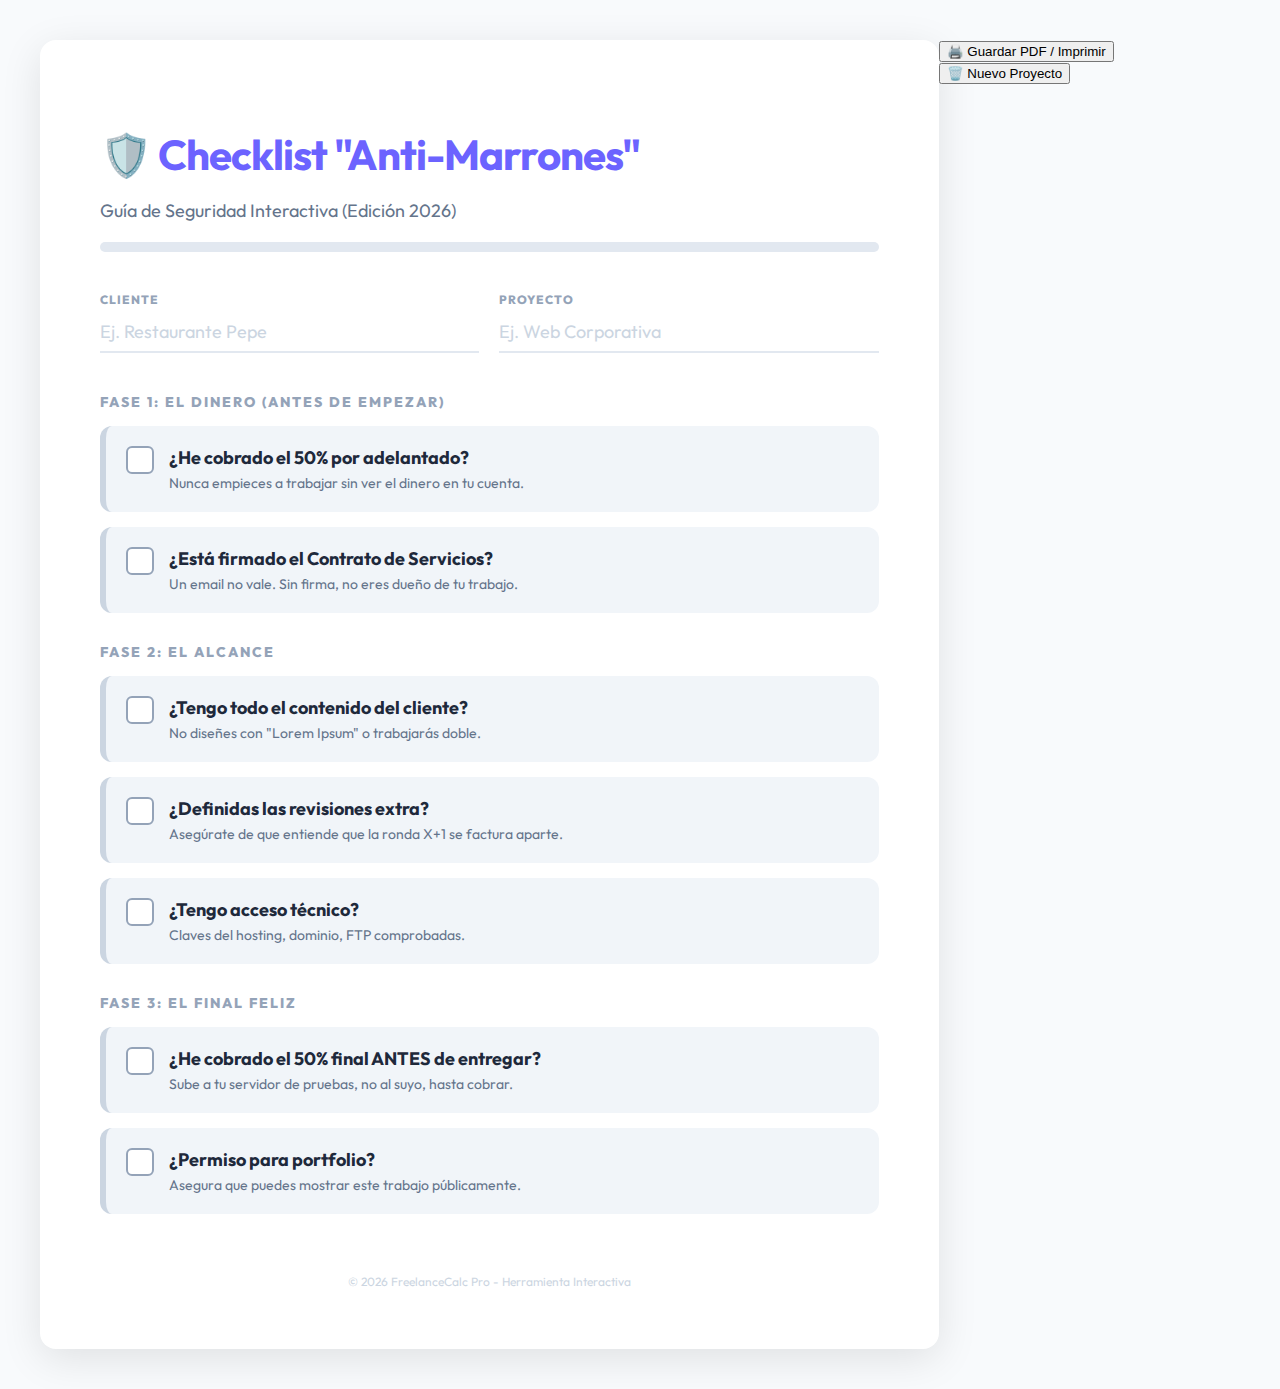
<file: CHECKLIST_PRINT.html>
<!DOCTYPE html>
<html lang="es">

<head>
    <meta charset="UTF-8">
    <title>Checklist Anti-Marrones Freelance 2026</title>
    <style>
        @import url('https://fonts.googleapis.com/css2?family=Outfit:wght@300;400;600;800&display=swap');

        body {
            font-family: 'Outfit', sans-serif;
            background: #f8fafc;
            color: #1e293b;
            margin: 0;
            padding: 40px;
            display: flex;
            justify-content: center;
        }

        .checklist-container {
            width: 800px;
            background: white;
            padding: 60px;
            border-radius: 16px;
            box-shadow: 0 10px 40px rgba(0, 0, 0, 0.1);
        }

        h1 {
            color: #6C63FF;
            font-size: 42px;
            margin-bottom: 10px;
            letter-spacing: -1px;
        }

        .subtitle {
            color: #64748b;
            font-size: 18px;
            margin-bottom: 20px;
        }

        /* Progress Bar */
        .progress-container {
            background: #e2e8f0;
            border-radius: 10px;
            height: 10px;
            width: 100%;
            margin-bottom: 40px;
            overflow: hidden;
        }

        .progress-bar {
            height: 100%;
            background: #10b981;
            width: 0%;
            transition: width 0.3s ease;
        }

        .section {
            margin-bottom: 30px;
        }

        .section-title {
            font-size: 14px;
            text-transform: uppercase;
            letter-spacing: 2px;
            color: #94a3b8;
            font-weight: 800;
            margin-bottom: 15px;
        }

        .check-item {
            display: flex;
            align-items: flex-start;
            margin-bottom: 15px;
            padding: 20px;
            background: #f1f5f9;
            border-radius: 12px;
            border-left: 6px solid #cbd5e1;
            cursor: pointer;
            transition: all 0.2s;
            user-select: none;
        }

        .check-item:hover {
            transform: translateY(-2px);
        }

        /* Checked State */
        .check-item.checked {
            background: #ecfdf5;
            border-left-color: #10b981;
        }

        .check-item.checked .check-box {
            background: #10b981;
            border-color: #10b981;
        }

        .check-item.checked .check-box::after {
            content: '✓';
            color: white;
            font-size: 16px;
            display: block;
            text-align: center;
            line-height: 22px;
        }

        .check-box {
            width: 24px;
            height: 24px;
            border: 2px solid #94a3b8;
            border-radius: 6px;
            margin-right: 15px;
            flex-shrink: 0;
            background: white;
            transition: 0.2s;
        }

        .content h3 {
            margin: 0 0 5px 0;
            font-size: 18px;
        }

        .content p {
            margin: 0;
            font-size: 14px;
            color: #64748b;
        }

        .footer {
            margin-top: 60px;
            text-align: center;
            font-size: 12px;
            color: #cbd5e1;
        }

        /* Input Row */
        .input-row {
            display: flex;
            gap: 20px;
            margin-bottom: 40px;
        }

        .input-group {
            flex: 1;
            display: flex;
            flex-direction: column;
        }

        .input-label {
            font-size: 12px;
            text-transform: uppercase;
            color: #94a3b8;
            font-weight: 800;
            margin-bottom: 5px;
            letter-spacing: 1px;
        }

        .project-input {
            width: 100%;
            border: none;
            border-bottom: 2px solid #e2e8f0;
            font-size: 18px;
            padding: 8px 0;
            font-family: 'Outfit', sans-serif;
            color: #1e293b;
            outline: none;
            background: transparent;
            transition: border-color 0.2s;
        }

        .project-input:focus {
            border-color: #6C63FF;
        }

        .project-input::placeholder {
            color: #cbd5e1;
        }
    </style>
</head>

<body>

    <div class="checklist-container">
        <h1>🛡️ Checklist "Anti-Marrones"</h1>
        <p class="subtitle">Guía de Seguridad Interactiva (Edición 2026)</p>

        <div class="progress-container">
            <div class="progress-bar" id="progressBar"></div>
        </div>

        <div class="input-row">
            <div class="input-group">
                <label class="input-label">Cliente</label>
                <input type="text" id="clientName" class="project-input" placeholder="Ej. Restaurante Pepe">
            </div>
            <div class="input-group">
                <label class="input-label">Proyecto</label>
                <input type="text" id="projectName" class="project-input" placeholder="Ej. Web Corporativa">
            </div>
        </div>

        <!-- Fase 1 -->
        <div class="section">
            <div class="section-title">FASE 1: EL DINERO (ANTES DE EMPEZAR)</div>

            <div class="check-item" onclick="toggleCheck(this)">
                <div class="check-box"></div>
                <div class="content">
                    <h3>¿He cobrado el 50% por adelantado?</h3>
                    <p>Nunca empieces a trabajar sin ver el dinero en tu cuenta.</p>
                </div>
            </div>

            <div class="check-item" onclick="toggleCheck(this)">
                <div class="check-box"></div>
                <div class="content">
                    <h3>¿Está firmado el Contrato de Servicios?</h3>
                    <p>Un email no vale. Sin firma, no eres dueño de tu trabajo.</p>
                </div>
            </div>
        </div>

        <!-- Fase 2 -->
        <div class="section">
            <div class="section-title">FASE 2: EL ALCANCE</div>

            <div class="check-item" onclick="toggleCheck(this)">
                <div class="check-box"></div>
                <div class="content">
                    <h3>¿Tengo todo el contenido del cliente?</h3>
                    <p>No diseñes con "Lorem Ipsum" o trabajarás doble.</p>
                </div>
            </div>

            <div class="check-item" onclick="toggleCheck(this)">
                <div class="check-box"></div>
                <div class="content">
                    <h3>¿Definidas las revisiones extra?</h3>
                    <p>Asegúrate de que entiende que la ronda X+1 se factura aparte.</p>
                </div>
            </div>

            <div class="check-item" onclick="toggleCheck(this)">
                <div class="check-box"></div>
                <div class="content">
                    <h3>¿Tengo acceso técnico?</h3>
                    <p>Claves del hosting, dominio, FTP comprobadas.</p>
                </div>
            </div>
        </div>

        <!-- Fase 3 -->
        <div class="section">
            <div class="section-title">FASE 3: EL FINAL FELIZ</div>

            <div class="check-item" onclick="toggleCheck(this)">
                <div class="check-box"></div>
                <div class="content">
                    <h3>¿He cobrado el 50% final ANTES de entregar?</h3>
                    <p>Sube a tu servidor de pruebas, no al suyo, hasta cobrar.</p>
                </div>
            </div>

            <div class="check-item" onclick="toggleCheck(this)">
                <div class="check-box"></div>
                <div class="content">
                    <h3>¿Permiso para portfolio?</h3>
                    <p>Asegura que puedes mostrar este trabajo públicamente.</p>
                </div>
            </div>
        </div>

        <div class="footer">
            © 2026 FreelanceCalc Pro - Herramienta Interactiva
        </div>
    </div>

    <div class="actions-bar">
        <button class="btn btn-print" onclick="window.print()">🖨️ Guardar PDF / Imprimir</button>
        <button class="btn btn-reset" onclick="resetAll()">🗑️ Nuevo Proyecto</button>
    </div>

    <script>
        document.addEventListener('DOMContentLoaded', () => {
            // Load Checks
            const items = document.querySelectorAll('.check-item');
            items.forEach((item, index) => {
                const isChecked = localStorage.getItem('check_' + index) === 'true';
                if (isChecked) {
                    item.classList.add('checked');
                }
            });

            // Load Project Info
            const savedProject = localStorage.getItem('projectName');
            if (savedProject) document.getElementById('projectName').value = savedProject;

            const savedClient = localStorage.getItem('clientName');
            if (savedClient) document.getElementById('clientName').value = savedClient;

            updateProgress();

            // Save Inputs on Type
            document.getElementById('projectName').addEventListener('input', (e) => localStorage.setItem('projectName', e.target.value));
            document.getElementById('clientName').addEventListener('input', (e) => localStorage.setItem('clientName', e.target.value));
        });

        function toggleCheck(element) {
            element.classList.toggle('checked');
            saveState();
            updateProgress();
        }

        function saveState() {
            const items = document.querySelectorAll('.check-item');
            items.forEach((item, index) => {
                localStorage.setItem('check_' + index, item.classList.contains('checked'));
            });
        }

        function updateProgress() {
            const total = document.querySelectorAll('.check-item').length;
            const checked = document.querySelectorAll('.check-item.checked').length;
            const percentage = (checked / total) * 100;
            document.getElementById('progressBar').style.width = percentage + '%';
        }

        function resetAll() {
            if (confirm('¿Seguro que quieres borrar todo para empezar un nuevo proyecto?')) {
                localStorage.clear();
                document.querySelectorAll('.check-item').forEach(item => item.classList.remove('checked'));
                document.getElementById('projectName').value = '';
                document.getElementById('clientName').value = '';
                updateProgress();
            }
        }
    </script>
</body>

</html>
</file>
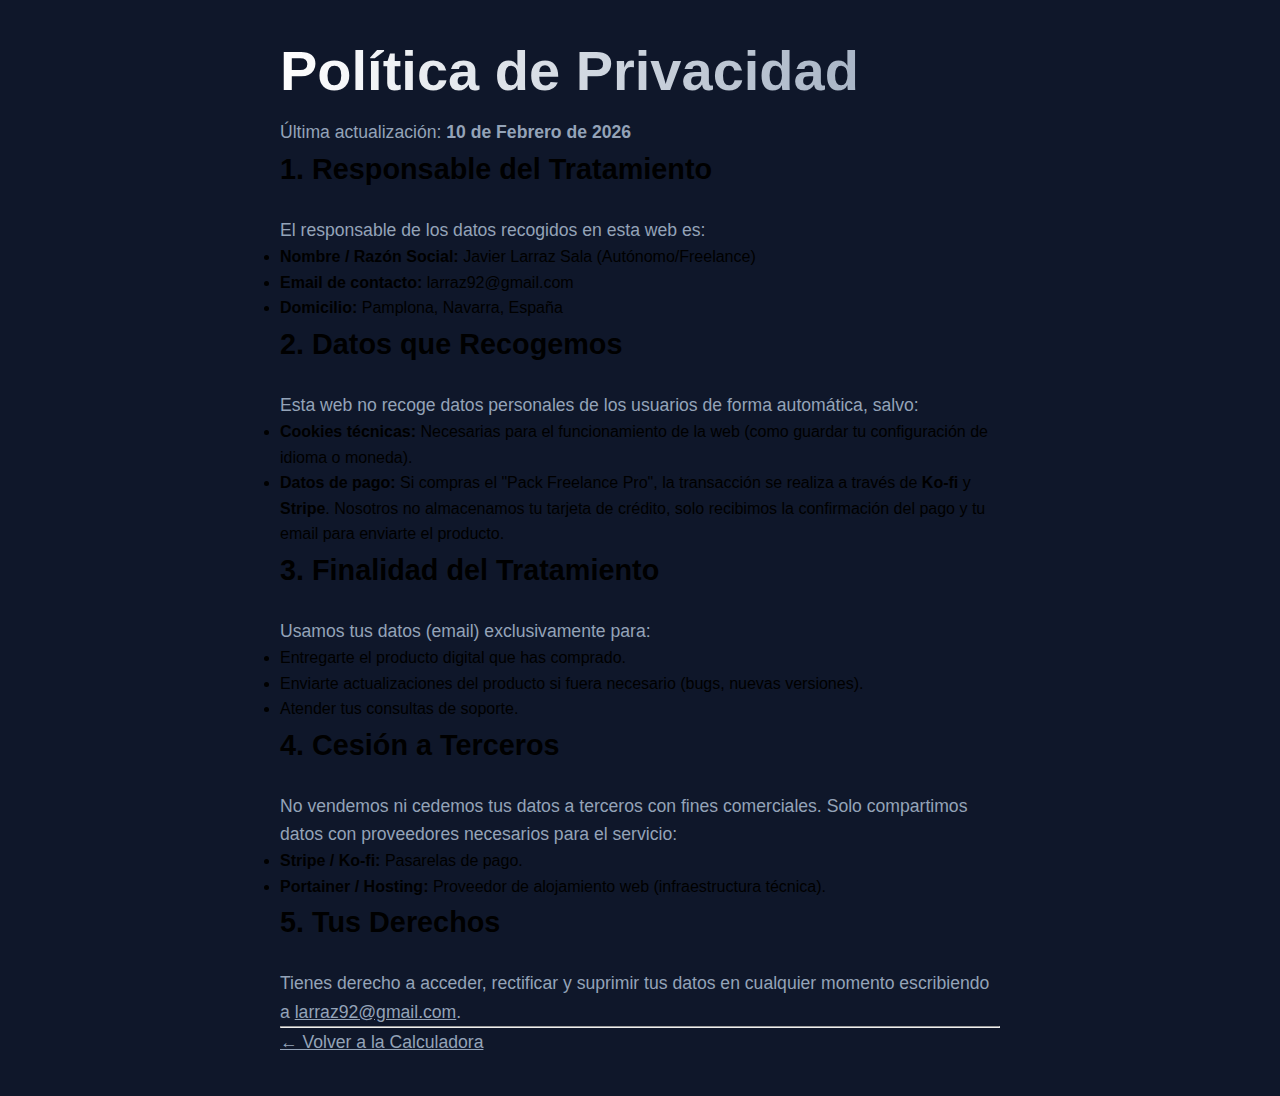
<file: privacidad.html>
<!DOCTYPE html>
<html lang="es">

<head>
    <meta charset="UTF-8">
    <meta name="viewport" content="width=device-width, initial-scale=1.0">
    <title>Política de Privacidad - Calculadora Freelance</title>
    <link rel="icon" type="image/svg+xml" href="favicon.svg">
    <link rel="stylesheet" href="style.css">
    <style>
        body {
            padding: 40px;
            line-height: 1.6;
            max-width: 800px;
            margin: 0 auto;
            color: var(--text-color);
        }

        h1,
        h2,
        h3 {
            color: var(--primary-color);
        }

        a {
            color: var(--primary-color);
            text-decoration: underline;
        }
    </style>
</head>

<body>
    <h1>Política de Privacidad</h1>
    <p>Última actualización: <strong>10 de Febrero de 2026</strong></p>

    <h2>1. Responsable del Tratamiento</h2>
    <p>El responsable de los datos recogidos en esta web es:</p>
    <ul>
        <li><strong>Nombre / Razón Social:</strong> Javier Larraz Sala (Autónomo/Freelance)</li>
        <li><strong>Email de contacto:</strong> larraz92@gmail.com</li>
        <li><strong>Domicilio:</strong> Pamplona, Navarra, España</li>
    </ul>

    <h2>2. Datos que Recogemos</h2>
    <p>Esta web no recoge datos personales de los usuarios de forma automática, salvo:</p>
    <ul>
        <li><strong>Cookies técnicas:</strong> Necesarias para el funcionamiento de la web (como guardar tu
            configuración de idioma o moneda).</li>
        <li><strong>Datos de pago:</strong> Si compras el "Pack Freelance Pro", la transacción se realiza a través de
            <strong>Ko-fi</strong> y <strong>Stripe</strong>. Nosotros no almacenamos tu tarjeta de crédito, solo
            recibimos la confirmación del pago y tu email para enviarte el producto.</li>
    </ul>

    <h2>3. Finalidad del Tratamiento</h2>
    <p>Usamos tus datos (email) exclusivamente para:</p>
    <ul>
        <li>Entregarte el producto digital que has comprado.</li>
        <li>Enviarte actualizaciones del producto si fuera necesario (bugs, nuevas versiones).</li>
        <li>Atender tus consultas de soporte.</li>
    </ul>

    <h2>4. Cesión a Terceros</h2>
    <p>No vendemos ni cedemos tus datos a terceros con fines comerciales. Solo compartimos datos con proveedores
        necesarios para el servicio:</p>
    <ul>
        <li><strong>Stripe / Ko-fi:</strong> Pasarelas de pago.</li>
        <li><strong>Portainer / Hosting:</strong> Proveedor de alojamiento web (infraestructura técnica).</li>
    </ul>

    <h2>5. Tus Derechos</h2>
    <p>Tienes derecho a acceder, rectificar y suprimir tus datos en cualquier momento escribiendo a <a
            href="mailto:larraz92@gmail.com">larraz92@gmail.com</a>.</p>

    <hr>
    <p><a href="index.html">← Volver a la Calculadora</a></p>
</body>

</html>
</file>
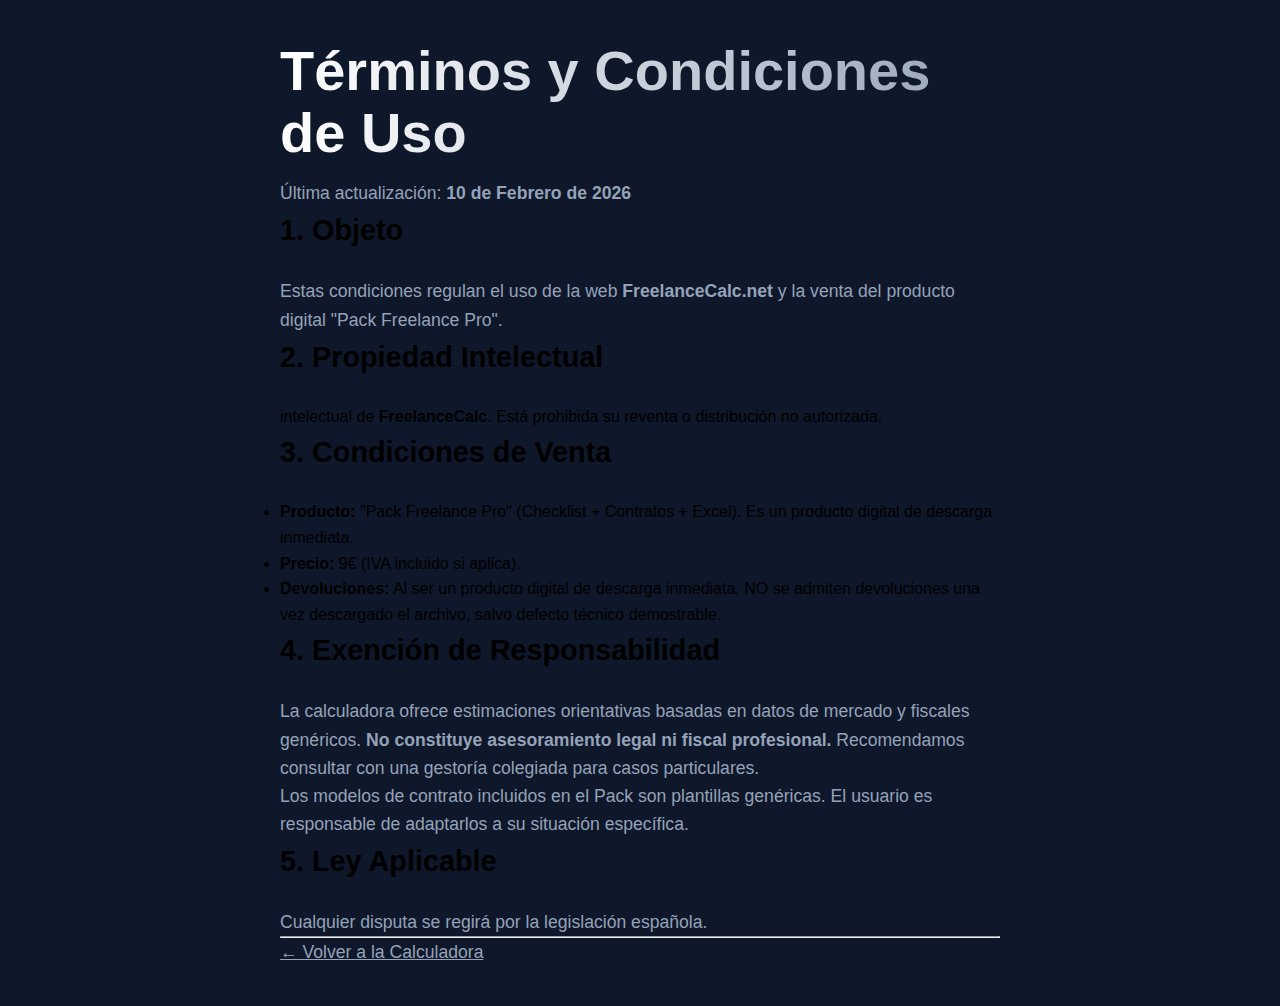
<file: terminos.html>
<!DOCTYPE html>
<html lang="es">

<head>
    <meta charset="UTF-8">
    <meta name="viewport" content="width=device-width, initial-scale=1.0">
    <title>Términos y Condiciones - Calculadora Freelance</title>
    <meta name="description"
        content="Términos y condiciones de uso de FreelanceCalc.net. Información legal sobre nuestros servicios y productos digitales.">
    <link rel="canonical" href="https://freelancecalc.net/terminos.html">
    <link rel="icon" type="image/svg+xml" href="favicon.svg">
    <link rel="stylesheet" href="style.css">
    <style>
        body {
            padding: 40px;
            line-height: 1.6;
            max-width: 800px;
            margin: 0 auto;
            color: var(--text-color);
        }

        h1,
        h2,
        h3 {
            color: var(--primary-color);
        }

        a {
            color: var(--primary-color);
            text-decoration: underline;
        }
    </style>
</head>

<body>
    <h1>Términos y Condiciones de Uso</h1>
    <p>Última actualización: <strong>10 de Febrero de 2026</strong></p>

    <h2>1. Objeto</h2>
    <p>Estas condiciones regulan el uso de la web <strong>FreelanceCalc.net</strong> y la venta del producto digital
        "Pack Freelance Pro".</p>

    <h2>2. Propiedad Intelectual</h2>
    intelectual de <strong>FreelanceCalc</strong>. Está prohibida su reventa o distribución no autorizada.</p>

    <h2>3. Condiciones de Venta</h2>
    <ul>
        <li><strong>Producto:</strong> "Pack Freelance Pro" (Checklist + Contratos + Excel). Es un producto digital de
            descarga inmediata.</li>
        <li><strong>Precio:</strong> 9€ (IVA incluido si aplica).</li>
        <li><strong>Devoluciones:</strong> Al ser un producto digital de descarga inmediata, NO se admiten devoluciones
            una vez descargado el archivo, salvo defecto técnico demostrable.</li>
    </ul>

    <h2>4. Exención de Responsabilidad</h2>
    <p>La calculadora ofrece estimaciones orientativas basadas en datos de mercado y fiscales genéricos. <strong>No
            constituye asesoramiento legal ni fiscal profesional.</strong> Recomendamos consultar con una gestoría
        colegiada para casos particulares.</p>
    <p>Los modelos de contrato incluidos en el Pack son plantillas genéricas. El usuario es responsable de adaptarlos a
        su situación específica.</p>

    <h2>5. Ley Aplicable</h2>
    <p>Cualquier disputa se regirá por la legislación española.</p>

    <hr>
    <p><a href="index.html">← Volver a la Calculadora</a></p>
</body>

</html>
</file>
<file: style.css>
:root {
    --primary: #6C63FF;
    /* Vibrant Purple */
    --primary-hover: #5a52d4;
    --secondary: #00D2FF;
    /* Cyan */
    --background: #0f172a;
    /* Dark Navy */
    --surface: rgba(255, 255, 255, 0.05);
    --border: rgba(255, 255, 255, 0.1);
    --text-main: #f8fafc;
    --text-muted: #94a3b8;
    --success: #10b981;
    --glass: blur(10px);
}

* {
    margin: 0;
    padding: 0;
    box-sizing: border-box;
    font-family: 'Outfit', sans-serif;
}

body {
    background-color: var(--background);
    color: var(--text-main);
    overflow-x: hidden;
    line-height: 1.6;
}

/* Background Effects */
.bg-gradient {
    position: fixed;
    top: -20%;
    left: -10%;
    width: 50vw;
    height: 50vw;
    background: radial-gradient(circle, rgba(108, 99, 255, 0.2) 0%, rgba(15, 23, 42, 0) 70%);
    z-index: -1;
    border-radius: 50%;
}

.bg-blur {
    position: fixed;
    bottom: -20%;
    right: -10%;
    width: 40vw;
    height: 40vw;
    background: radial-gradient(circle, rgba(0, 210, 255, 0.15) 0%, rgba(15, 23, 42, 0) 70%);
    z-index: -1;
    border-radius: 50%;
}

/* Typography */
h1 {
    font-size: 3.5rem;
    font-weight: 700;
    background: linear-gradient(to right, #fff, #94a3b8);
    -webkit-background-clip: text;
    -webkit-text-fill-color: transparent;
    margin-bottom: 1rem;
    line-height: 1.1;
}

h2 {
    font-size: 1.8rem;
    margin-bottom: 1.5rem;
    color: var(--text-main);
}

p {
    color: var(--text-muted);
    font-size: 1.1rem;
}

a {
    text-decoration: none;
    color: inherit;
    transition: 0.3s;
}

/* Header */
header {
    padding: 1.5rem 5%;
    display: flex;
    justify-content: space-between;
    align-items: center;
    backdrop-filter: var(--glass);
    position: sticky;
    top: 0;
    z-index: 100;
    border-bottom: 1px solid var(--border);
}

.logo {
    font-size: 1.5rem;
    font-weight: 700;
}

.logo span {
    color: var(--primary);
}

nav ul {
    display: flex;
    gap: 2rem;
    align-items: center;
    list-style: none;
}

nav a:hover {
    color: var(--primary);
}

/* Buttons */
.btn-primary,
.btn-calc,
.btn-cta {
    background: linear-gradient(135deg, var(--primary), var(--secondary));
    color: white;
    padding: 0.8rem 1.5rem;
    border-radius: 8px;
    font-weight: 600;
    border: none;
    cursor: pointer;
    transition: transform 0.2s, box-shadow 0.2s;
    display: inline-block;
}

.btn-primary:hover,
.btn-calc:hover,
.btn-cta:hover {
    transform: translateY(-2px);
    box-shadow: 0 4px 15px rgba(108, 99, 255, 0.3);
}

.btn-secondary {
    background: var(--surface);
    color: var(--text-main);
    border: 1px solid var(--border);
    padding: 0.8rem 1.5rem;
    border-radius: 8px;
    font-weight: 600;
    cursor: pointer;
}

.btn-secondary:hover {
    background: rgba(255, 255, 255, 0.1);
}

/* Hero Section */
.hero {
    text-align: center;
    padding: 6rem 1rem;
    max-width: 800px;
    margin: 0 auto;
}

.hero p {
    margin-bottom: 2rem;
    max-width: 600px;
    margin-left: auto;
    margin-right: auto;
}

/* Calculator Form */
#calculadora {
    scroll-margin-top: 120px;
    /* Prevent header from covering title */
}

.calculator-container {
    max-width: 900px;
    margin: 0 auto 4rem auto;
    padding: 0 1rem;
    display: grid;
    grid-template-columns: 1fr;
    gap: 2rem;
}

@media (min-width: 768px) {
    .calculator-container {
        grid-template-columns: 1.2fr 0.8fr;
    }
}

.glass-card {
    background: var(--surface);
    backdrop-filter: var(--glass);
    border: 1px solid var(--border);
    border-radius: 16px;
    padding: 2rem;
    box-shadow: 0 8px 32px rgba(0, 0, 0, 0.2);
}

.input-group {
    margin-bottom: 1.5rem;
    text-align: left;
}

label {
    display: block;
    margin-bottom: 0.5rem;
    font-weight: 600;
    font-size: 1rem;
    color: #e2e8f0;
    /* Brighter text for better visibility */
}

select {
    width: 100%;
    padding: 0.8rem;
    background: rgba(0, 0, 0, 0.2);
    border: 1px solid var(--border);
    border-radius: 8px;
    color: var(--text-main);
    font-size: 1rem;
    outline: none;
    cursor: pointer;
    appearance: none;
    /* Remove default arrow to style consistently */
    background-image: url("data:image/svg+xml;charset=UTF-8,%3csvg xmlns='http://www.w3.org/2000/svg' viewBox='0 0 24 24' fill='none' stroke='white' stroke-width='2' stroke-linecap='round' stroke-linejoin='round'%3e%3cpolyline points='6 9 12 15 18 9'%3e%3c/polyline%3e%3c/svg%3e");
    background-repeat: no-repeat;
    background-position: right 1rem center;
    background-size: 1em;
}

select option {
    background-color: #0f172a;
    /* Force dark background */
    color: white;
}

select:focus {
    border-color: var(--primary);
    background-color: rgba(0, 0, 0, 0.4);
}

.checkbox-group {
    display: flex;
    align-items: center;
}

.container-checkbox {
    display: flex;
    align-items: center;
    cursor: pointer;
    user-select: none;
}

.container-checkbox input {
    margin-right: 0.8rem;
    width: 1.2rem;
    height: 1.2rem;
    accent-color: var(--primary);
}

.btn-calc {
    width: 100%;
    margin-top: 1rem;
    font-size: 1.1rem;
}

/* Results */
.result-hidden {
    opacity: 0.5;
    pointer-events: none;
    filter: blur(2px);
    transition: 0.4s;
}

.result-visible {
    opacity: 1;
    pointer-events: all;
    filter: blur(0);
}

.price-display {
    text-align: center;
    margin: 1.5rem 0;
}

.currency {
    font-size: 1.5rem;
    vertical-align: top;
    color: var(--secondary);
}

#finalPrice {
    font-size: 3.5rem;
    font-weight: 800;
    color: white;
    text-shadow: 0 0 20px rgba(108, 99, 255, 0.5);
}

.range-text {
    display: block;
    font-size: 0.9rem;
    color: var(--text-muted);
    margin-top: 0.5rem;
}

.breakdown {
    background: rgba(0, 0, 0, 0.2);
    padding: 1rem;
    border-radius: 8px;
    margin-bottom: 1.5rem;
}

.breakdown p {
    font-size: 0.95rem;
    display: flex;
    justify-content: space-between;
}

.actions {
    display: flex;
    flex-direction: column;
    gap: 0.8rem;
}

/* Monetization Area */
.monetization-grid {
    display: grid;
    grid-template-columns: 1fr;
    gap: 1rem;
    margin-top: 2rem;
}

@media (min-width: 600px) {
    .monetization-grid {
        grid-template-columns: 1fr 1fr;
    }
}

.ad-box {
    padding: 1rem;
    border-radius: 12px;
    text-align: left;
    transition: transform 0.2s;
    font-size: 0.9rem;
    border: 1px solid var(--border);
}

.ad-box:hover {
    transform: translateY(-3px);
}

.legal-box {
    background: rgba(255, 99, 71, 0.1);
    /* Subtle Red */
    border-color: rgba(255, 99, 71, 0.3);
}

.fin-box {
    background: rgba(16, 185, 129, 0.1);
    /* Subtle Green */
    border-color: rgba(16, 185, 129, 0.3);
}

.ad-icon {
    font-size: 1.5rem;
    margin-bottom: 0.5rem;
    display: block;
}

.ad-sub {
    font-size: 0.8rem;
    color: var(--text-muted);
    margin-bottom: 0.8rem;
    line-height: 1.4;
}

.ad-link {
    font-weight: 700;
    text-decoration: underline;
    font-size: 0.9rem;
}

.legal-box .ad-link {
    color: #ff8a80;
}

.fin-box .ad-link {
    color: var(--success);
}

/* Premium Upsell */
.premium-upsell {
    margin-top: 1.5rem;
    background: linear-gradient(135deg, #1e293b, #0f172a);
    border: 1px solid var(--primary);
    padding: 1rem;
    border-radius: 12px;
    text-align: center;
    box-shadow: 0 4px 20px rgba(108, 99, 255, 0.15);
}

.premium-upsell p {
    color: white;
    font-size: 0.95rem;
    margin-bottom: 0.8rem;
}

.btn-upsell {
    background: white;
    color: var(--background);
    border: none;
    padding: 0.6rem 1.2rem;
    font-weight: 700;
    border-radius: 6px;
    cursor: pointer;
    transition: 0.2s;
}

.btn-upsell:hover {
    transform: scale(1.05);
    background: var(--secondary);
}

/* FAQ / Content */
.content-section {
    padding: 4rem 1rem;
    max-width: 800px;
    margin: 0 auto;
}

.content-section h3 {
    text-align: center;
    font-size: 2rem;
    margin-bottom: 2rem;
}

.faq-item {
    background: var(--surface);
    padding: 1.5rem;
    border-radius: 12px;
    margin-bottom: 1rem;
    border: 1px solid var(--border);
}

.faq-item h4 {
    margin-bottom: 0.5rem;
    color: var(--primary-hover);
}

/* Footer */
footer {
    text-align: center;
    padding: 3rem 1rem;
    border-top: 1px solid var(--border);
    margin-top: 4rem;
    font-size: 0.9rem;
    color: var(--text-muted);
}

.footer-links {
    margin-top: 1rem;
    display: flex;
    justify-content: center;
    gap: 1.5rem;
}

/* Mobile */
@media (max-width: 600px) {
    h1 {
        font-size: 2.5rem;
    }

    .calculator-container {
        grid-template-columns: 1fr;
    }
}
</file>
